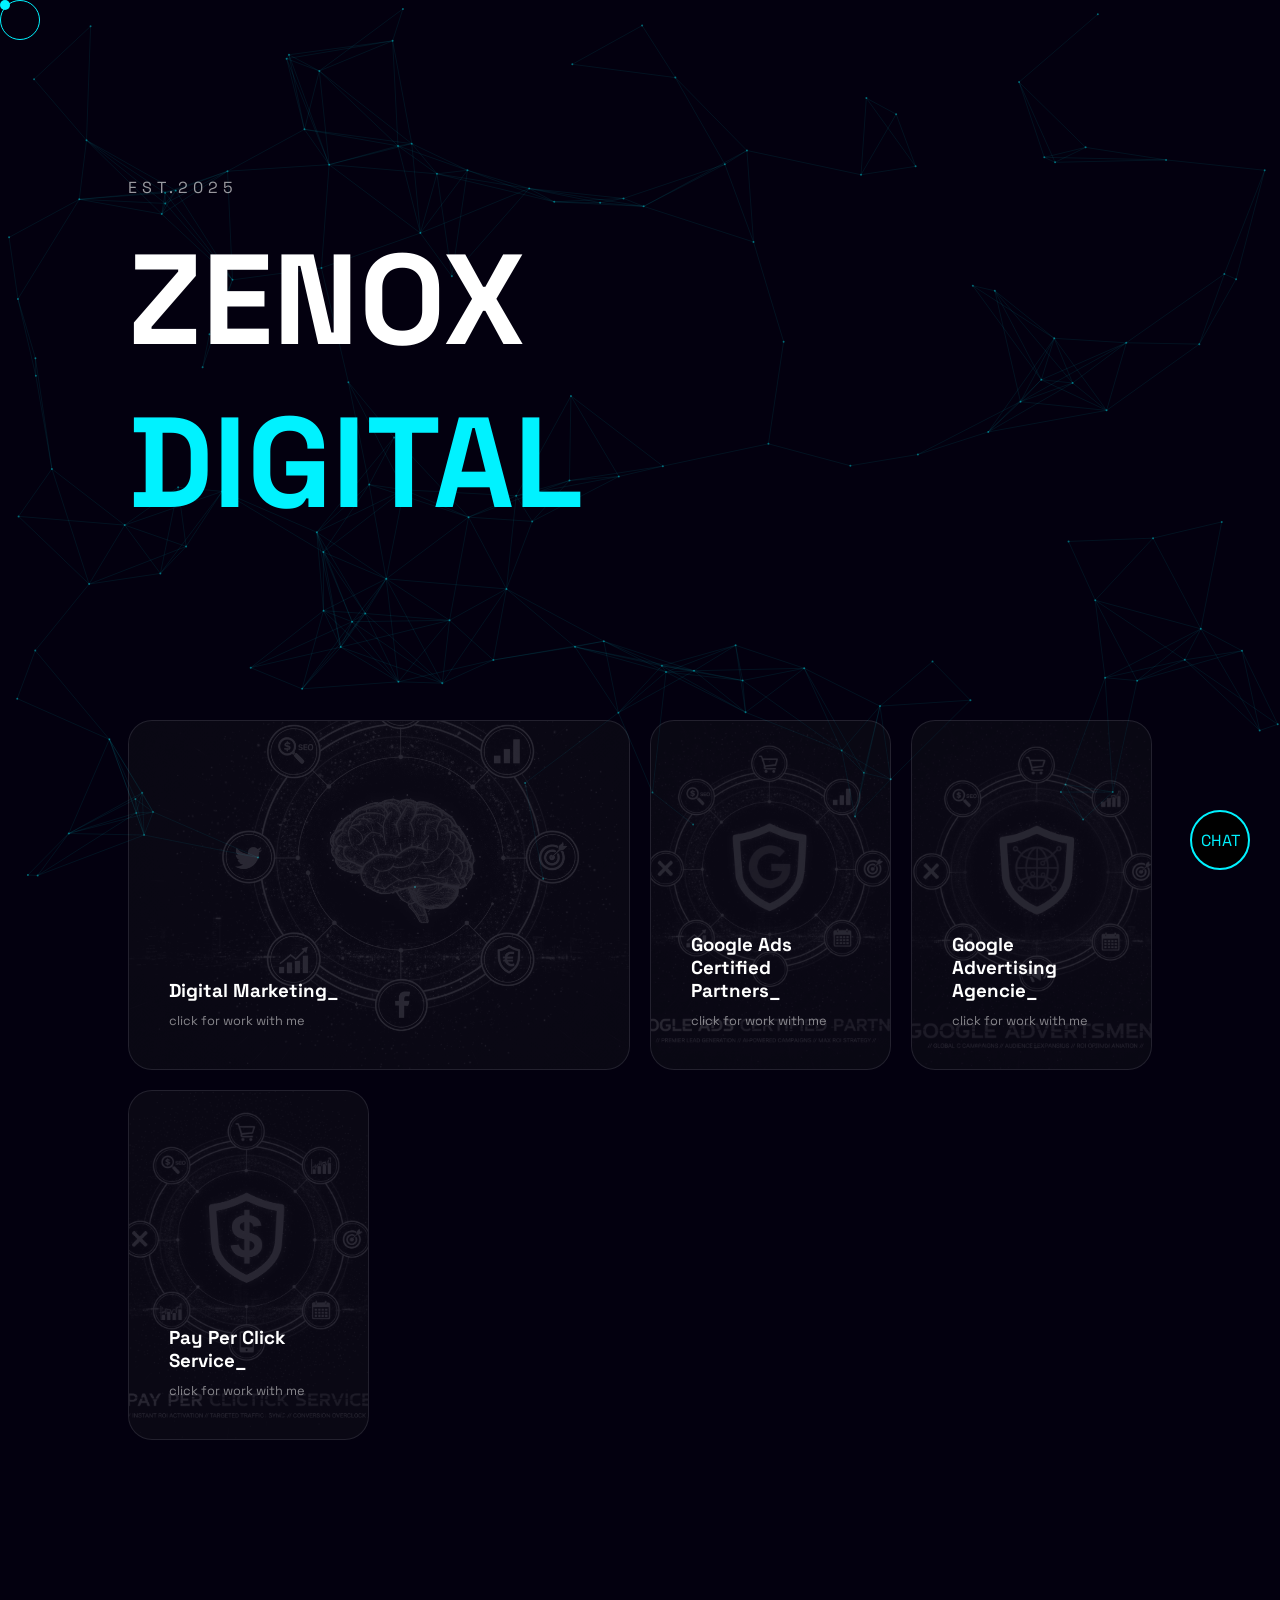
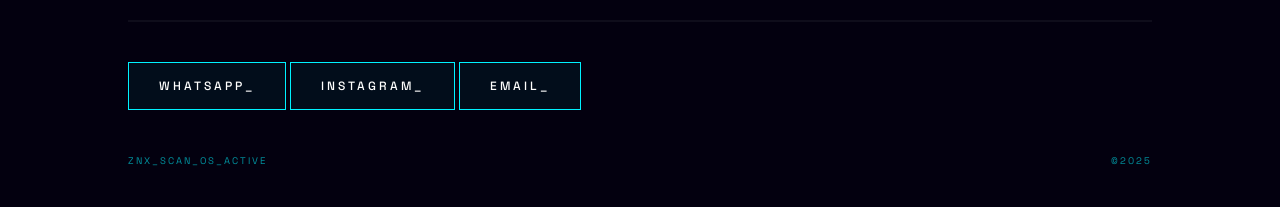
<file: index.html>
<!DOCTYPE html>
<html lang="en">
<head>
    <meta charset="UTF-8" />
    <meta name="viewport" content="width=device-width, initial-scale=1.0"/>
    <title>ZENOX | Neural Overclock</title>
    <link href="https://fonts.googleapis.com/css2?family=Space+Grotesk:wght@300;500;700&display=swap" rel="stylesheet">
    <link rel="stylesheet" href="kuku.css">
</head>
<body id="body">

    <div id="cursor"></div>
    <div id="cursor-follower"></div>
    <canvas id="canvas"></canvas>

    <header>
        <p class="est-text">EST.2025</p>
        <h1 class="hero-title">ZENOX<br><span class="highlight">DIGITAL</span></h1>
    </header>

    <section class="bento-grid">
        <div class="bento-item large" onclick="openDetails('Digital Marketing')">
            <img src="1.png" class="bento-image" alt="Marketing">
            <h3>Digital Marketing_</h3>
            <p class="click-text">click for work with me</p>
        </div>

        <div class="bento-item" onclick="openDetails('Google Ads Certified Partners')">
            <img src="2.png" class="bento-image" alt="Google Ads">
            <h3>Google Ads Certified Partners_</h3>
            <p class="click-text">click for work with me</p>
        </div>

        <div class="bento-item" onclick="openDetails('Google Advertising Agencie')">
            <img src="3.png" class="bento-image" alt="Agencies">
            <h3>Google Advertising Agencie_</h3>
            <p class="click-text">click for work with me</p>
        </div>

        <div class="bento-item tall" onclick="openDetails('Pay Per Click Service')">
            <img src="4.png" class="bento-image" alt="PPC">
            <h3>Pay Per Click Service_</h3>
            <p class="click-text">click for work with me</p>
        </div>
    </section>

    <div class="detail-overlay" id="detailOverlay">
        <div class="form-box">
            <h2 id="detailTitle">Title</h2>
            <form onsubmit="handleFormSubmit(event)">
                <input type="text" placeholder="NAME" required>
                <input type="email" placeholder="E-MAIL" required>
                <input type="number" placeholder="MOBILE NUMBER" required>
                <button type="submit" class="btn-submit">SUBMIT</button>
            </form>
            <p onclick="closeDetails()" class="close-btn">[ Close ]</p>
        </div>
    </div>


<div id="zenox-bot-btn" onclick="toggleBot()">CHAT</div>

<div id="zenox-bot-window" class="bot-hidden">
    <div class="bot-header">
        <span>ZENOX_AUTO_BOT</span>
        <button onclick="toggleBot()">X</button>
    </div>
    <div id="bot-chat-box"></div>
    <div class="bot-input-area">
        <input type="text" id="bot-input" placeholder="Ask about services, price...">
        <button onclick="sendBotMessage()">SEND</button>
    </div>
</div>
<footer class="system-footer">
  <div class="footer-line-container">
    <div class="scanning-laser"></div> </div>

 <a href="https://wa.me/917804985569?text=Hello%20Zenox%20Digital,%20I%20visited%20your%20website%20and%20I'm%20interested%20in%20your%20services.%20Could%20you%20please%20provide%20more%20details?%20Looking%20forward%20to%20your%20response." 
 class="social-btn" target="_blank">
      <div class="btn-scan-bar"></div>
      <span class="btn-label">WHATSAPP_</span>
</a>
    <a href="https://instagram.com/_rahulnamdev_" class="social-btn" target="_blank">
      <div class="btn-scan-bar"></div>
      <span class="btn-label">INSTAGRAM_</span>
    </a>
   <a href="mailto:rahulnamdevabc@gmail.com"
    class="social-btn" target="_blank">
      <div class="btn-scan-bar"></div>
      <span class="btn-label">EMAIL_</span>
</a>
  </div>

  <div class="footer-info">
    <span>ZNX_SCAN_OS_ACTIVE</span>
    <span>©2025</span>
  </div>
</footer>


    <script src="chaca.js"></script>
</body>

</html>
</file>
<file: kuku.css>
:root {
    --primary: #00f2ff;
    --accent: #7000ff;
    --bg: #03000f;
    --card-bg: rgba(255, 255, 255, 0.03);
}

* { 
    margin: 0; 
    padding: 0; 
    box-sizing: border-box; 
    font-family: 'Space Grotesk', sans-serif; 
}

body {
    background-color: var(--bg);
    color: #fff;
    overflow-x: hidden;
    cursor: none;
    transition: background-color 1s ease;
}

#canvas {
    position: fixed;
    top: 0; left: 0;
    z-index: -1;
    pointer-events: none;
}

#cursor {
    position: fixed;
    width: 10px; height: 10px;
    background: var(--primary);
    border-radius: 50%;
    pointer-events: none;
    z-index: 99999;
}

#cursor-follower {
    position: fixed;
    width: 40px; height: 40px;
    border: 1px solid var(--primary);
    border-radius: 50%;
    pointer-events: none;
    z-index: 99998;
    transition: transform 0.2s cubic-bezier(0.175, 0.885, 0.32, 1.275);
}

header {
    height: 80vh;
    display: flex;
    flex-direction: column;
    justify-content: center;
    padding-left: 10%;
}

.est-text { letter-spacing: 5px; margin-bottom: 20px; opacity: 0.6; }
.hero-title { font-size: clamp(3rem, 10vw, 8rem); font-weight: 700; text-transform: uppercase; }
.highlight { color: var(--primary); }

.bento-grid {
    display: grid;
    grid-template-columns: repeat(4, 1fr);
    grid-template-rows: repeat(2, 350px);
    gap: 20px;
    padding: 0 10% 100px;
}

.bento-item {
    position: relative;
    background: var(--card-bg);
    border: 1px solid rgba(255,255,255,0.1);
    border-radius: 24px;
    padding: 40px;
    overflow: hidden;
    transition: 0.6s cubic-bezier(0.4, 0, 0.2, 1);
    display: flex;
    flex-direction: column;
    justify-content: flex-end;
    cursor: pointer;
}

.bento-image {
    position: absolute;
    inset: 0;
    width: 100%; height: 100%;
    object-fit: cover;
    opacity: 0.15;
    filter: grayscale(100%);
    transition: 0.8s ease;
    z-index: -1;
}

.bento-item:hover { border-color: var(--primary); transform: translateY(-5px); }
.bento-item:hover .bento-image { opacity: 0.5; filter: grayscale(0%); transform: scale(1.1); }
.large { grid-column: span 2; }
.click-text { font-size: 0.8rem; opacity: 0.5; margin-top: 10px; }

.detail-overlay {
    position: fixed;
    inset: 0;
    z-index: 100000;
    display: flex;
    justify-content: center;
    align-items: center;
    visibility: hidden;
    background: rgba(0,0,0,0.9);
    backdrop-filter: blur(15px);
    transition: 0.5s;
}

.detail-overlay.active { visibility: visible; }

.form-box {
    width: 90%;
    max-width: 600px;
    padding: 60px;
    background: #000;
    border-radius: 40px;
    border: 1px solid rgba(255, 255, 255, 0.1);
}

#detailTitle { font-size: 2.5rem; margin-bottom: 30px; color: var(--primary); }

input {
    width: 100%;
    background: transparent;
    border: none;
    border-bottom: 2px solid rgba(255,255,255,0.2);
    padding: 20px 0;
    color: #fff;
    font-size: 1.2rem;
    margin-bottom: 30px;
    outline: none;
}

.btn-submit {
    background: #fff;
    color: #000;
    padding: 20px 40px;
    border-radius: 50px;
    font-weight: 700;
    border: none;
    cursor: pointer;
    width: 100%;
}

.close-btn { margin-top: 30px; opacity: 0.5; cursor: pointer; text-align: center; }

.bot-hidden { display: none !important; }
.bot-visible { display: flex !important; flex-direction: column; }

#zenox-bot-btn {
    position: fixed; bottom: 30px; right: 30px;
    width: 60px; height: 60px; background: #000;
    border: 2px solid #00f2ff; color: #00f2ff;
    border-radius: 50%; display: flex; justify-content: center;
    align-items: center; cursor: pointer; z-index: 10000;
}

#zenox-bot-window {
    position: fixed; bottom: 100px; right: 30px;
    width: 320px; height: 400px; background: #050505;
    border: 1px solid #00f2ff; border-radius: 15px;
    z-index: 10000; flex-direction: column;
}

.bot-header { padding: 15px; border-bottom: 1px solid #222; display: flex; justify-content: space-between; color: #00f2ff; font-size: 0.8rem; }
#bot-chat-box { flex: 1; padding: 15px; overflow-y: auto; display: flex; flex-direction: column; gap: 10px; }
.bot-input-area { padding: 10px; display: flex; gap: 5px; }
#bot-input { flex: 1; background: #111; border: 1px solid #333; color: #fff; padding: 8px; outline: none; }
.bot-input-area button { background: #00f2ff; border: none; padding: 5px 10px; cursor: pointer; font-weight: bold; }

.msg { padding: 8px 12px; border-radius: 8px; font-size: 0.9rem; max-width: 80%; }
.user-msg { align-self: flex-end; background: #00f2ff; color: #000; }
.bot-msg { align-self: flex-start; border: 1px solid #00f2ff; color: #fff; }

input:-webkit-autofill,
input:-webkit-autofill:hover, 
input:-webkit-autofill:focus, 
input:-webkit-autofill:active {
    
    transition: background-color 600000s ease-in-out 0s;
    
    -webkit-text-fill-color: #ffffff !important;
    
    -webkit-box-shadow: 0 0 0px 1000px transparent inset !important;
    box-shadow: 0 0 0px 1000px transparent inset !important;

    background-clip: content-box !important;
}
input {
    background-color: rgba(255, 255, 255, 0.05) !important;
    color: white !important;
}
/* --- FOOTER LASER SYSTEM --- */
.system-footer {
  padding: 80px 10% 40px;
  position: relative;
  z-index: 10;
}

.footer-line-container {
  width: 100%;
  height: 2px;
  background: rgba(255, 255, 255, 0.05);
  position: relative;
  overflow: hidden;
  margin-bottom: 40px;
}

/* Global sweeping laser */
.scanning-laser {
  position: absolute;
  top: 0;
  left: -100%;
  width: 50%;
  height: 100%;
  background: linear-gradient(90deg, 
    transparent, 
    var(--primary), 
    #fff, 
    var(--primary), 
    transparent
  );
  filter: blur(2px);
  animation: global-scan 4s linear infinite;
}

@keyframes global-scan {
  0% { left: -100%; }
  100% { left: 200%; }
}

/* --- BUTTON SPECIFIC SCAN --- */
.social-btn {
  position: relative;
  padding: 18px 35px;
  background: rgba(255, 255, 255, 0.02);
  border: 1px solid rgba(0, 242, 255, 0.1);
  color: #fff;
  text-decoration: none;
  font-size: 0.75rem;
  letter-spacing: 3px;
  overflow: hidden;
  display: inline-block;
  transition: 0.3s ease;
}

.social-btn:hover {
  background: rgba(0, 242, 255, 0.08);
  border-color: var(--primary);
  box-shadow: 0 0 20px rgba(0, 242, 255, 0.2);
}

.btn-scan-bar {
  position: absolute;
  top: 0;
  left: -100%;
  width: 40px;
  height: 100%;
  background: linear-gradient(90deg, 
    transparent, 
    rgba(0, 242, 255, 0.8), 
    #fff, 
    transparent
  );
  transform: skewX(-20deg);
}

.social-btn:hover .btn-scan-bar {
  animation: btn-scan 0.8s cubic-bezier(0.4, 0, 0.2, 1) forwards;
}

@keyframes btn-scan {
  0% { left: -100%; }
  100% { left: 150%; }
}

.footer-info {
  margin-top: 40px;
  display: flex;
  justify-content: space-between;
  font-size: 0.6rem;
  font-family: monospace;
  letter-spacing: 2px;
  color: var(--primary);
  opacity: 0.6;
}

.social-btn {
  position: relative;
  padding: 15px 30px;
  background: rgba(0, 242, 255, 0.05);
  border: 1px solid var(--primary);
  color: #fff;
  text-decoration: none;
  font-weight: 500;
  overflow: hidden; 
  transition: 0.3s;
}

.btn-scan-bar {
  position: absolute;
  top: 0;
  left: -100%;
  width: 50px;
  height: 100%;
  background: linear-gradient(90deg, transparent, #fff, transparent);
  transform: skewX(-20deg);
  opacity: 0.7;
}

.social-btn:hover .btn-scan-bar {
  animation: scan-effect 0.8s forwards;
}

@keyframes scan-effect {
  0% { left: -100%; }
  100% { left: 150%; }
}
</file>
